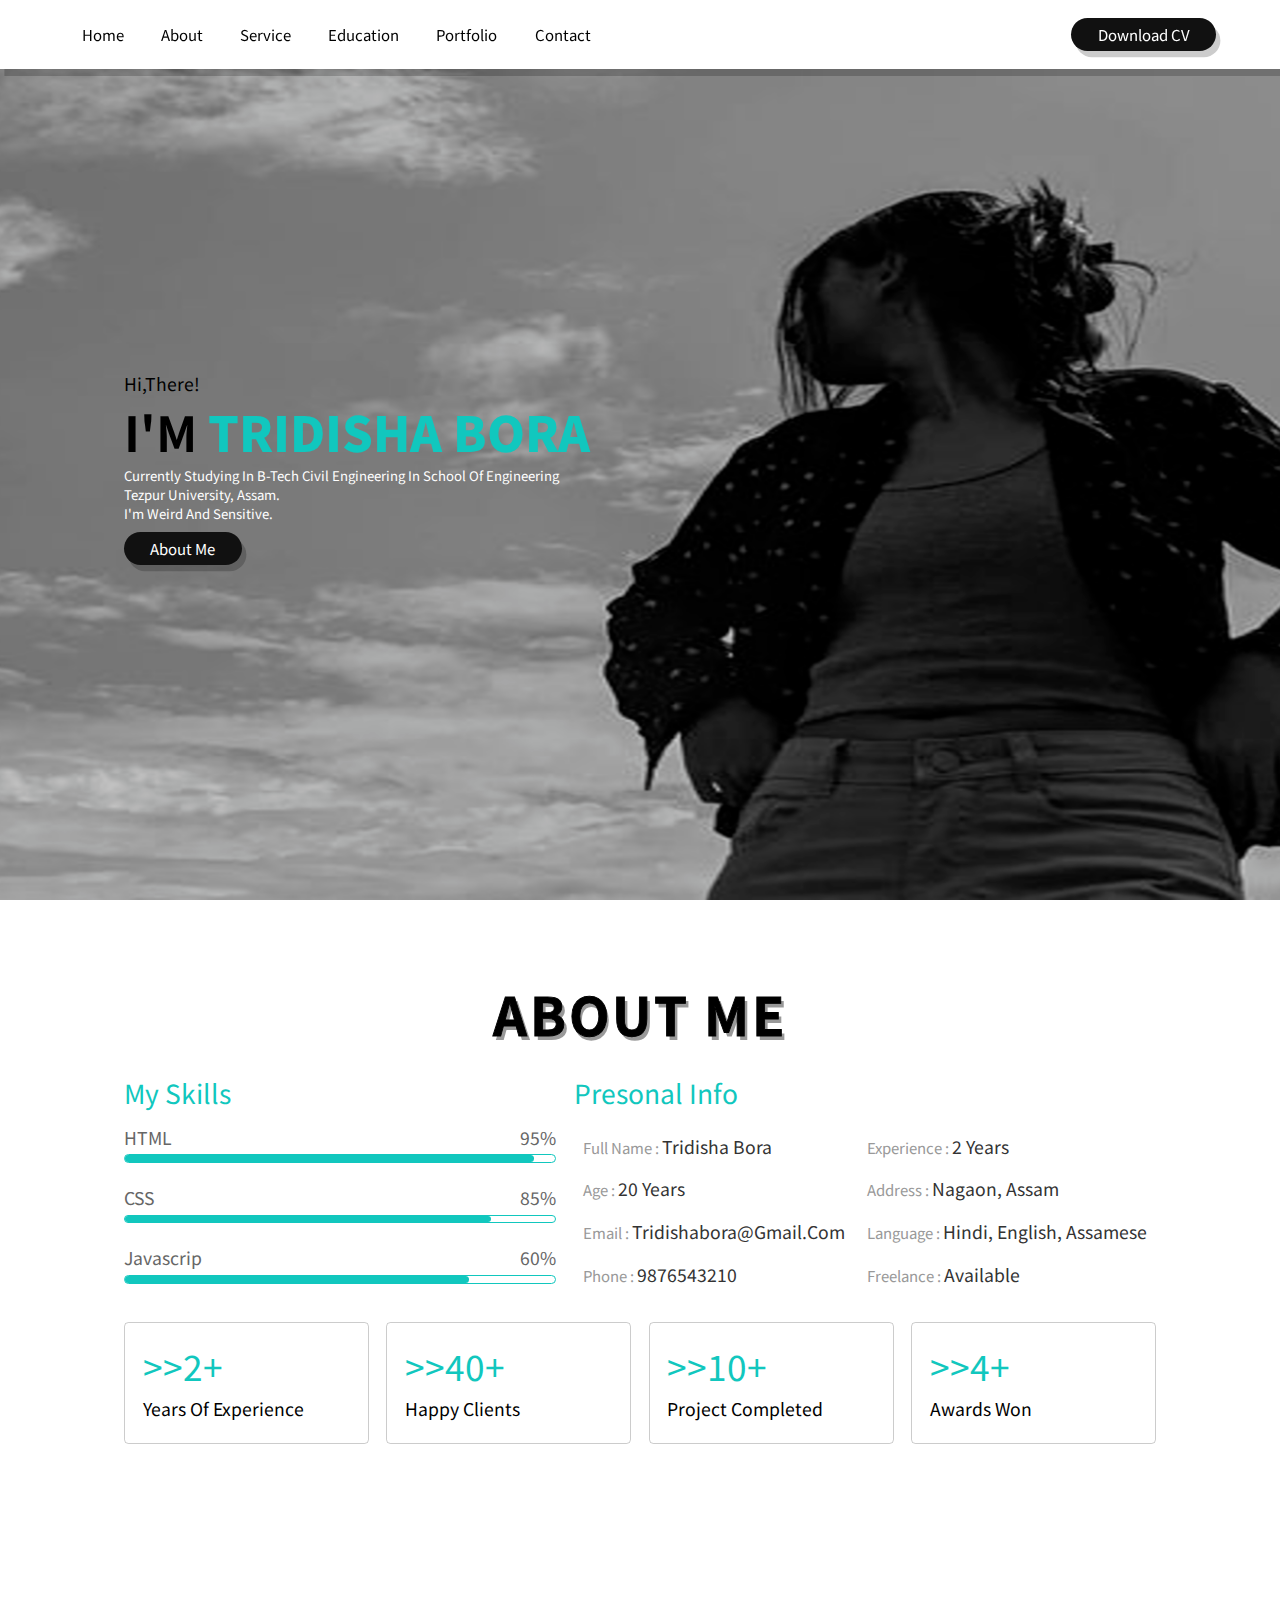
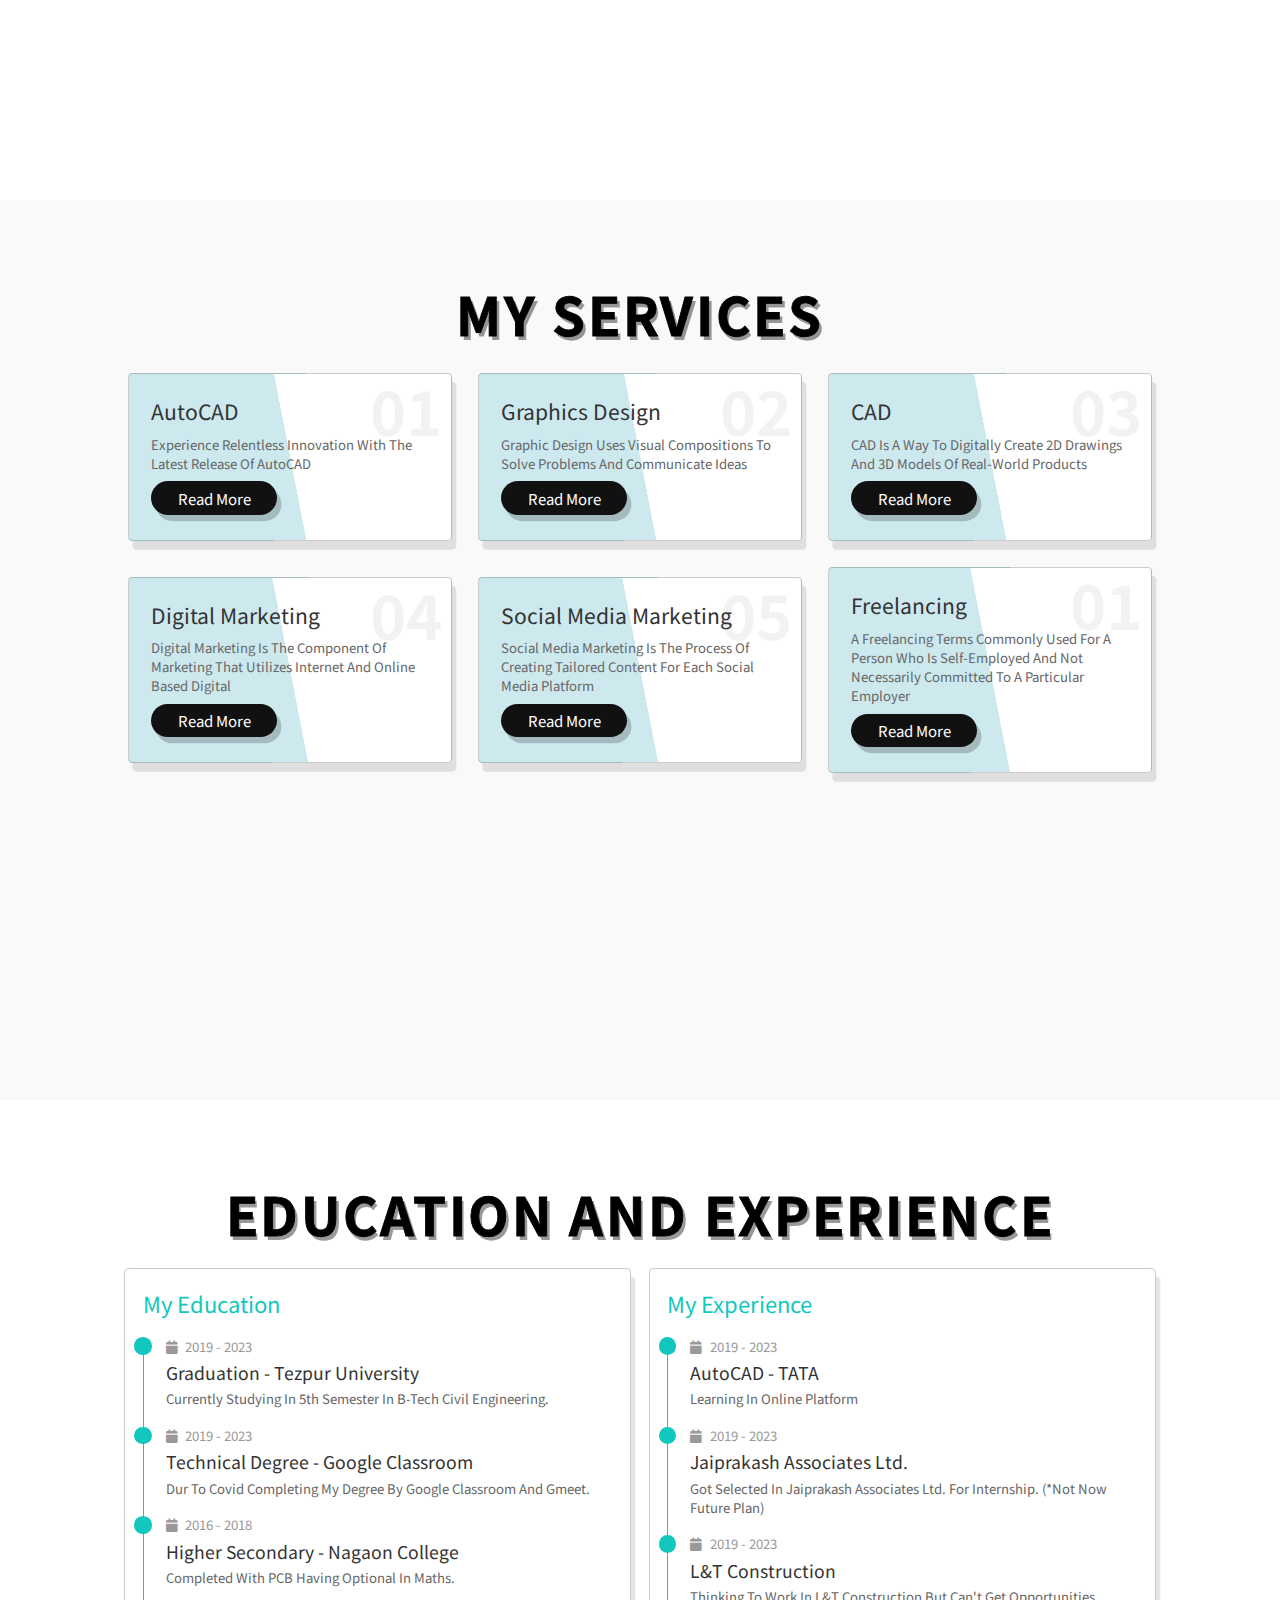
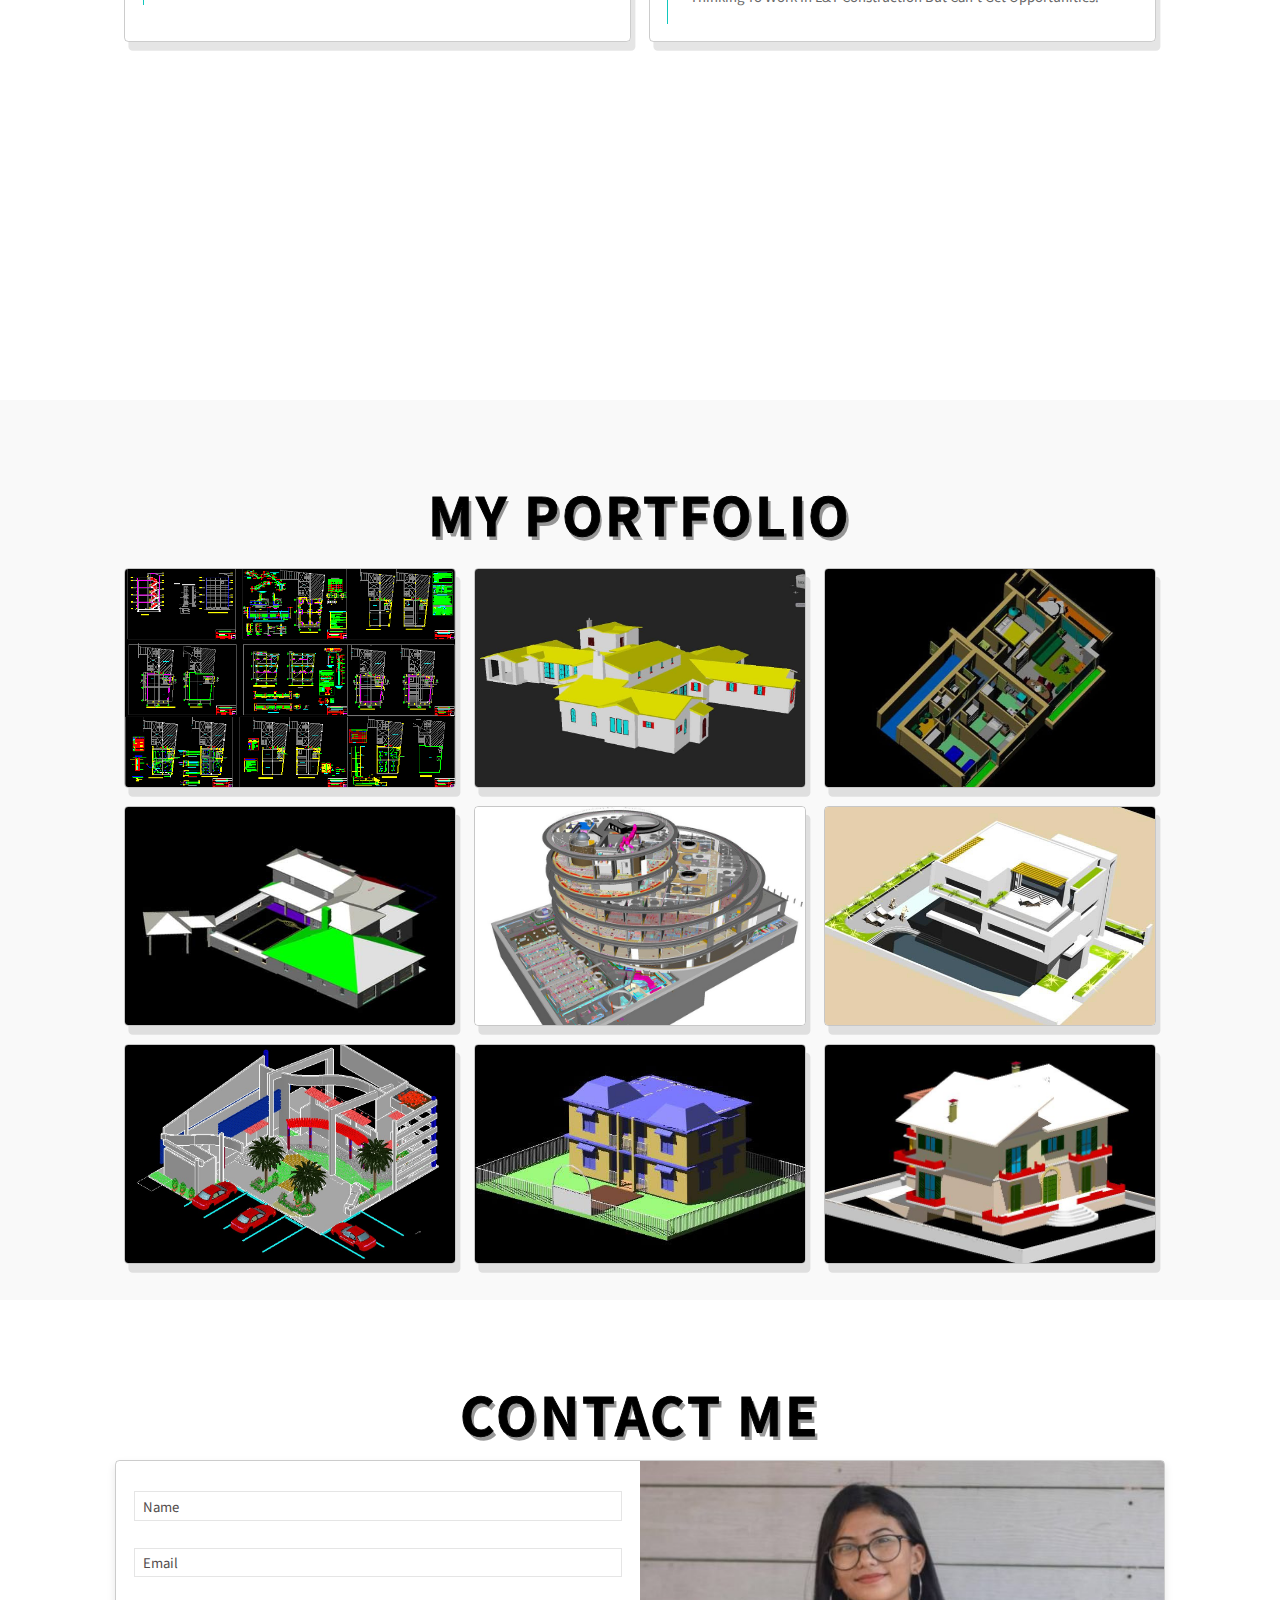
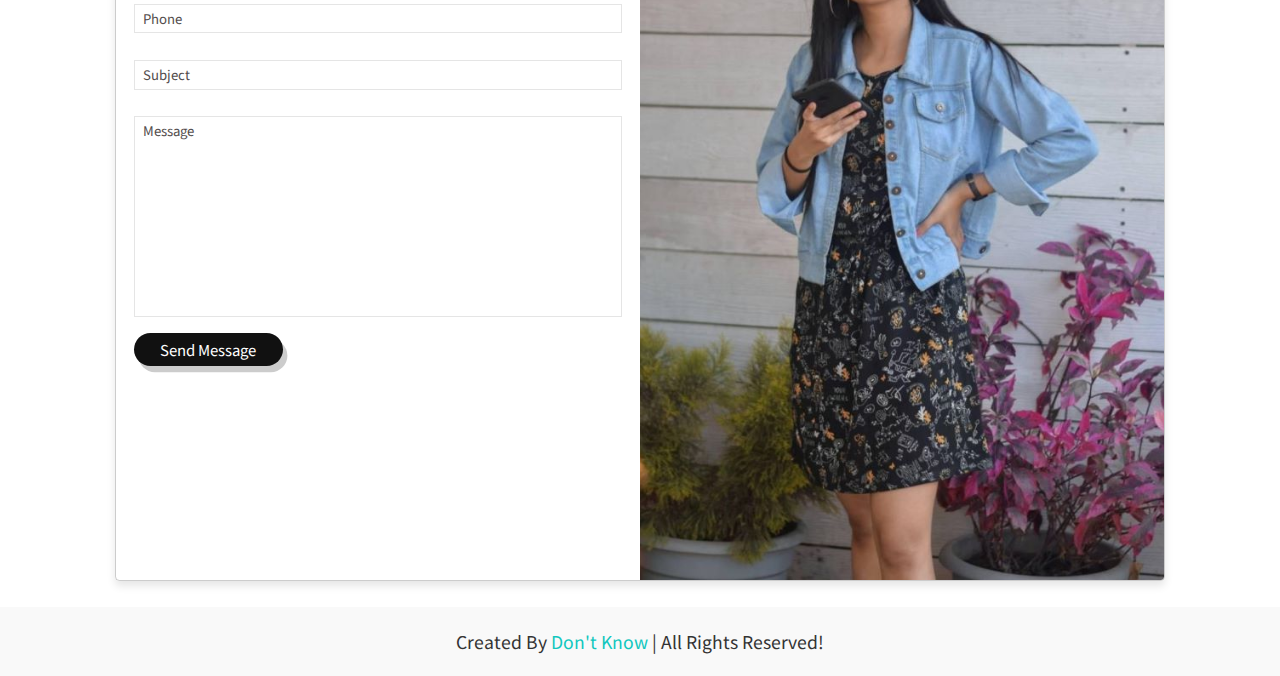
<file: index.html>
<!DOCTYPE html>
<html lang="en">
<head>
    <meta charset="UTF-8">
    <meta http-equiv="X-UA-Compatible" content="IE=edge">
    <meta name="viewport" content="width=device-width, initial-scale=1.0">
    <title>Tridisha</title>

    <!----font awesome cdn link-->
    <link rel="stylesheet" href="https://cdnjs.cloudflare.com/ajax/libs/font-awesome/5.15.3/css/all.min.css">

    <link rel="stylesheet" href="style.css">
</head>
<body>
    

    <!--header section start-->

    <header>
        <div id="menu" class="fas fa-bars"></div>

        <nav class="navbar">
            <a href="#home">home</a>
            <a href="#about">about</a>
            <a href="#service">service</a>
            <a href="#education">education</a>
            <a href="#portfolio">portfolio</a>
            <a href="#contact">contact</a>
        </nav>


        <a href="#" class="btn" >Download CV</a>

        <div class="scroll-bar"></div>
    </header>
    <!--header section end-->

<!----home section starts-->


<section class="home" id="home">

<div class="content">
    <h3 class="hello">hi,there!</h3>
    <h3 class="name">i'm <span>Tridisha Bora</span></h3>
    <p> Currently studying in B-tech Civil engineering in school of engineering Tezpur University, Assam. <br> I'm weird and sensitive. </p>
    <a href="#" class="btn">about me</a>
</div>

</section>




<!----home section end-->

<!-- about section starts  -->

<section class="about" id="about">

    <h1 class="heading">about me</h1>

    <div class="row">

        <div class="progress-bar">

            <h3 class="title">my skills</h3>

            <div class="progress">
                <h3>HTML <span>95%</span></h3>
                <div class="bar"><span></span></div>
            </div>
            <div class="progress">
                <h3>CSS <span>85%</span></h3>
                <div class="bar"><span></span></div>
            </div>
            <div class="progress">
                <h3>Javascrip <span>60%</span></h3>
                <div class="bar"><span></span></div>
            </div>

        </div>

        <div class="presonal-info">

            <h3 class="title">presonal info</h3>

            <div class="box-container">

                <div class="box">
                    <h3> <span> full name : </span> Tridisha Bora </h3>
                    <h3> <span> age : </span> 20 years </h3>
                    <h3> <span> email : </span> tridishabora@gmail.com </h3>
                    <h3> <span> phone : </span> 9876543210 </h3>
                </div>
                <div class="box">
                    <h3> <span> experience : </span> 2 years </h3>
                    <h3> <span> address : </span> Nagaon, Assam </h3>
                    <h3> <span> language : </span> hindi, english, Assamese </h3>
                    <h3> <span> freelance : </span> available </h3>
                </div>

            </div>

        </div>

    </div>

    <div class="counter">

        <div class="box">
            <h3>>>2+</h3>
            <p>years of experience</p>
        </div>
        <div class="box">
            <h3>>>40+</h3>
            <p>happy clients</p>
        </div>
        <div class="box">
            <h3>>>10+</h3>
            <p>project completed</p>
        </div>
        <div class="box">
            <h3>>>4+</h3>
            <p>awards won</p>
        </div>

    </div>

</section>

<!-- about section ends -->


<!------service section starts-->

<section class="service" id="service">

    <h1 class="heading">My services</h1>

    <div class="box-container">
        <div class="box">
            <span class="number">01</span>
            <h3>AutoCAD</h3>
            <p>Experience relentless innovation with the latest release of AutoCAD</p>

            <a href="#" class="btn">read more</a>
        </div>

        <div class="box">
            <span class="number">02</span>
            <h3>Graphics Design</h3>
            <p>Graphic design uses visual compositions to solve problems and communicate ideas</p>

            <a href="#" class="btn">read more</a>
        </div>

        <div class="box">
            <span class="number">03</span>
            <h3>CAD</h3>
            <p>CAD is a way to digitally create 2D drawings and 3D models of real-world products </p>

            <a href="#" class="btn">read more</a>
        </div>

        <div class="box">
            <span class="number">04</span>
            <h3>Digital Marketing</h3>
            <p>Digital marketing is the component of marketing that utilizes internet and online based digital</p>

            <a href="#" class="btn">read more</a>
        </div>

        <div class="box">
            <span class="number">05</span>
            <h3>Social Media Marketing</h3>
            <p>Social media marketing is the process of creating tailored content for each social media platform </p>

            <a href="#" class="btn">read more</a>
        </div>

        <div class="box">
            <span class="number">01</span>
            <h3>freelancing</h3>
            <p>a Freelancing terms commonly used for a person who is self-employed and not necessarily committed to a particular employer </p>

            <a href="#" class="btn">read more</a>
        </div>

    </div>



</section>


<!------service section end-->

<!------education section starts-->

<section class="education" id="education">

    <h1 class="heading">education and experience</h1>

    <div class="row">
        <div class="column">

            <h3 class="title">my education</h3>

            <div class="box">
                <div class="year"><i class="fas fa-calendar"></i> 2019 - 2023</div>
                <h3>graduation - Tezpur university</h3>
                <p>Currently studying in 5th semester in B-tech Civil engineering. </p>
            </div>
            <div class="box">
                <div class="year"><i class="fas fa-calendar"></i> 2019 - 2023</div>
                <h3>technical degree - Google classroom</h3>
                <p>Dur to covid completing my degree by google classroom and gmeet.</p>
            </div>
            <div class="box">
                <div class="year"><i class="fas fa-calendar"></i> 2016 - 2018</div>
                <h3> Higher Secondary - Nagaon College</h3>
                <p>completed with PCB having optional in Maths.</p>
            </div>

        </div>


        <div class="column">

            <h3 class="title">my experience</h3>

            <div class="box">
                <div class="year"><i class="fas fa-calendar"></i> 2019 - 2023</div>
                <h3>AutoCAD - TATA</h3>
                <p>learning in online platform </p>
            </div>
            <div class="box">
                <div class="year"><i class="fas fa-calendar"></i> 2019 - 2023</div>
                <h3>Jaiprakash Associates Ltd.</h3>
                <p>Got selected in Jaiprakash Associates Ltd. for internship. (*not now future plan)</p>
            </div>
            <div class="box">
                <div class="year"><i class="fas fa-calendar"></i> 2019 - 2023</div>
                <h3>L&T Construction</h3>
                <p>Thinking to work in L&T Construction but can't get opportunities. </p>
            </div>

        </div>
    </div>


</section>

<!------education section end-->

<!------portfolio section starts-->


<section class="portfolio" id="portfolio">

    <h1 class="heading">my portfolio</h1>

    <div class="box-container">

        <a href="#" class="box">
            <img src="autoc.gif" alt="">
            <div class="info">Project 01 (*dream)</div>
        </a>

        <a href="#" class="box">
            <img src="autoc1.jpg" alt="">
            <div class="info">Project 02 (*dream) </div>
        </a>

        <a href="#" class="box">
            <img src="autoc2.jpg" alt="">
            <div class="info">Project 03 (*dream)</div>
        </a >

        <a href="#" class="box">
            <img src="autoc3.jpg" alt="">
            <div class="info">Project 04 (*dream)</div>
        </a >

        <a href="#" class="box">
            <img src="a4.jpg" alt="">
            <div class="info">Project 05 (*dream)</div>
        </a >

        <a href="#" class="box">
            <img src="a9.jpg" alt="">
            <div class="info">Project 06 (*dream)</div>
        </a >

        <a href="#" class="box">
            <img src="a6.jpg" alt="">
            <div class="info">Project 07 (*dream)</div>
        </a >

        <a href="#" class="box">
            <img src="a7.jpg" alt="">
            <div class="info">Project 08 (*dream)</div>
        </a >

        <a href="#" class="box">
            <img src="a8.jpg" alt="">
            <div class="info">Project 09 (*dream)</div>
        </a>



    </div>

</section>



<!------portfolio section end-->


<!-----contact section starts-->

<section class="contact" id="contact">


    <h1 class="heading">contact me</h1>

    <div class="row">
        <form action="">
            <div class="inputbox">
                <input type="text" required>
                <label>name</label>
            </div>

            <div class="inputbox">
                <input type="email" required>
                <label>email</label>
            </div>

            <div class="inputbox">
                <input type="number" required>
                <label>phone</label>
            </div>

            <div class="inputbox">
                <input type="text" required>
                <label>subject</label>
            </div>

            <div class="inputbox">
                <textarea required name="" id="" cols="30" rows="10"></textarea>
                <label>message</label>
            </div>

            <input type="submit" value="send message" class="btn">
        </form>

        <div class="image">
            <img src="tridi.jpg" alt="">
        </div>


    </div>



</section>
<!-----contact section end-->

<!-----footer section starts----->

<div class="footer">
    Created by <a href="#">Don't know</a> | all rights reserved!
</div>
<!-----footer section end----->













    <script src="script.js"></script>



</body>
</html>
</file>
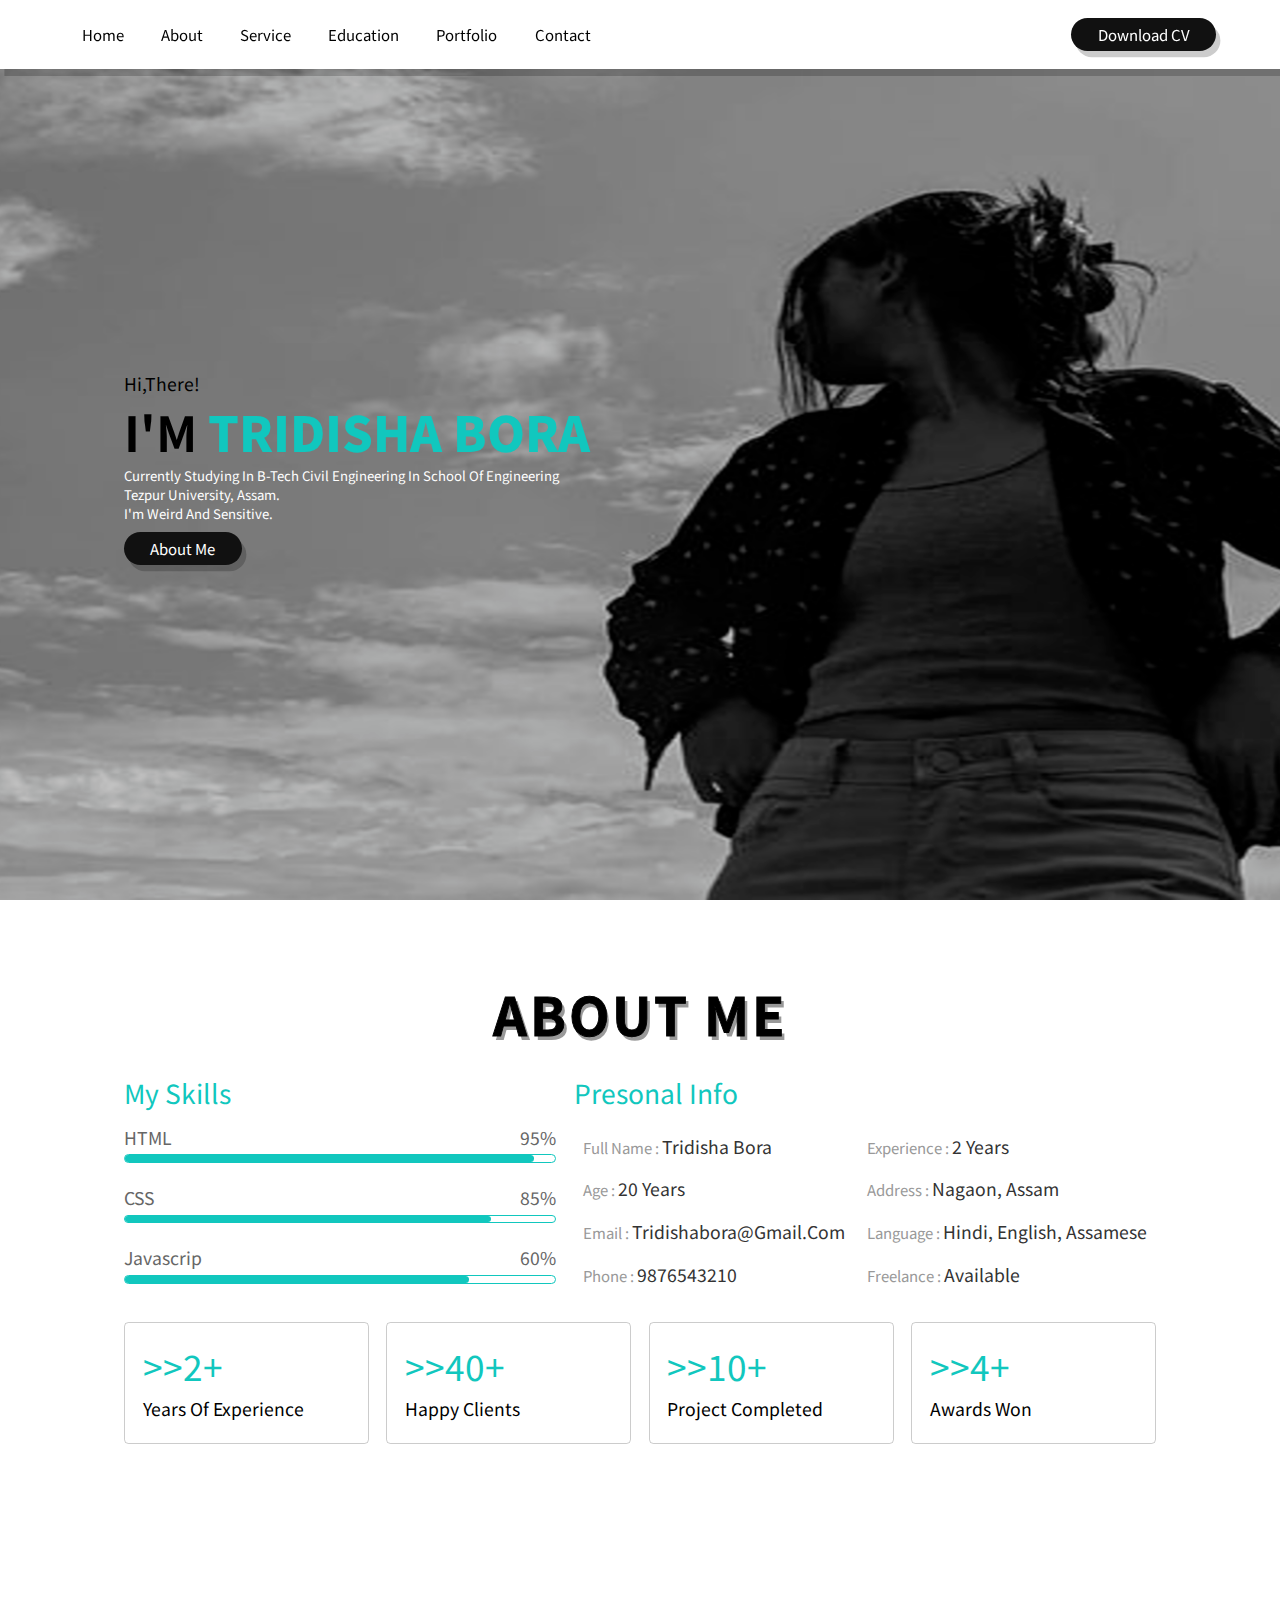
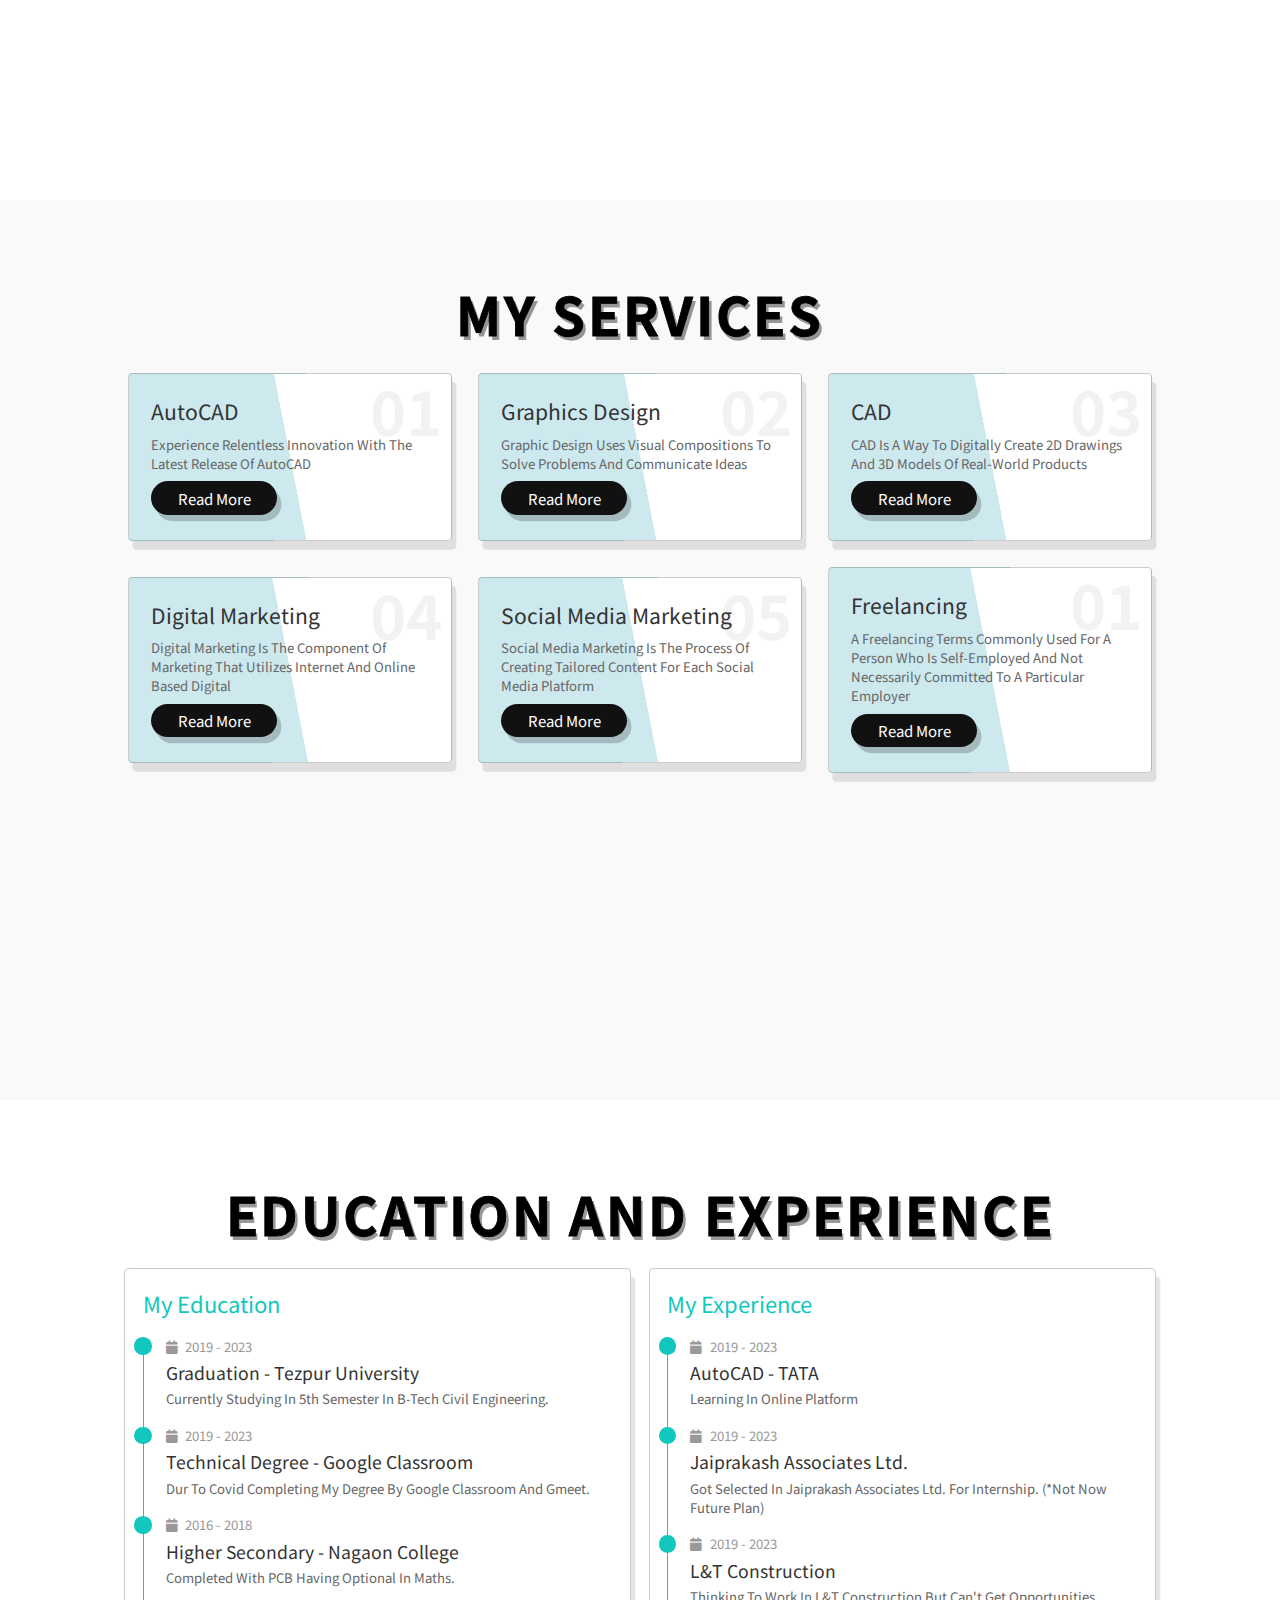
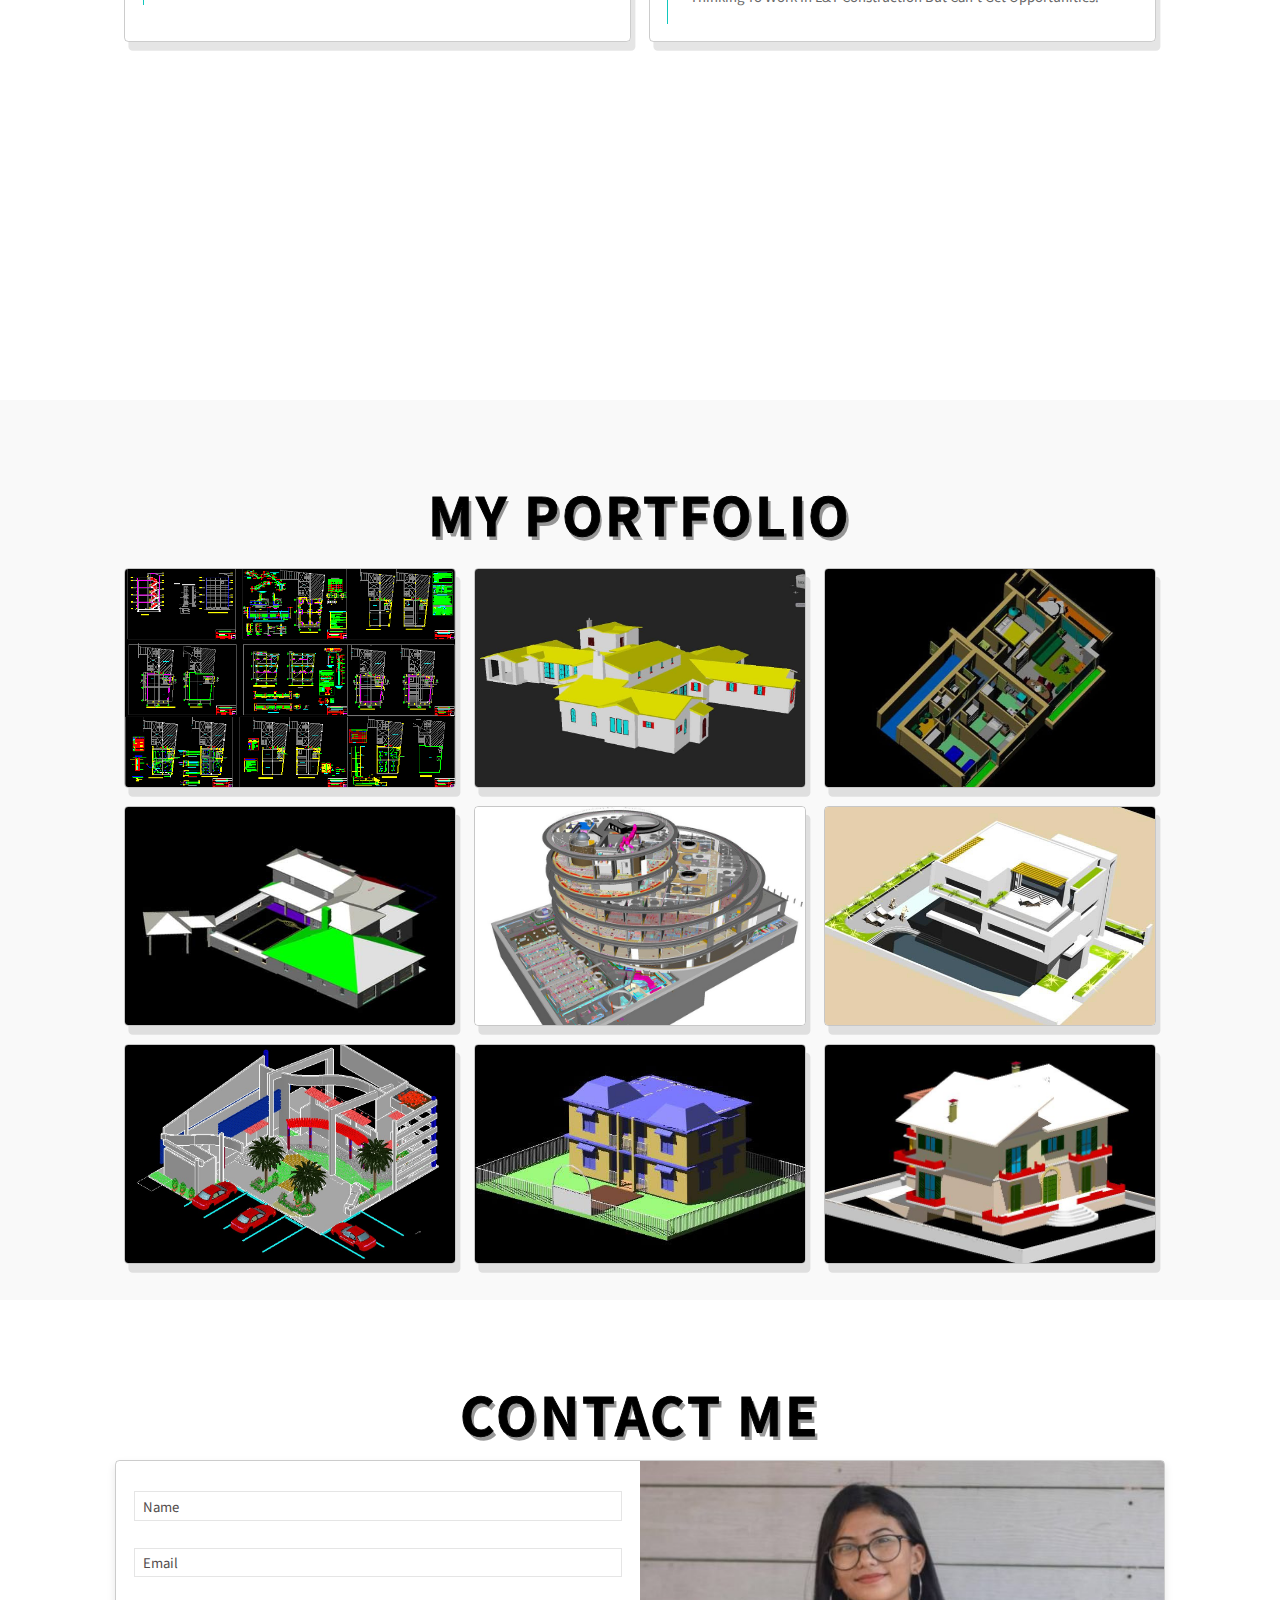
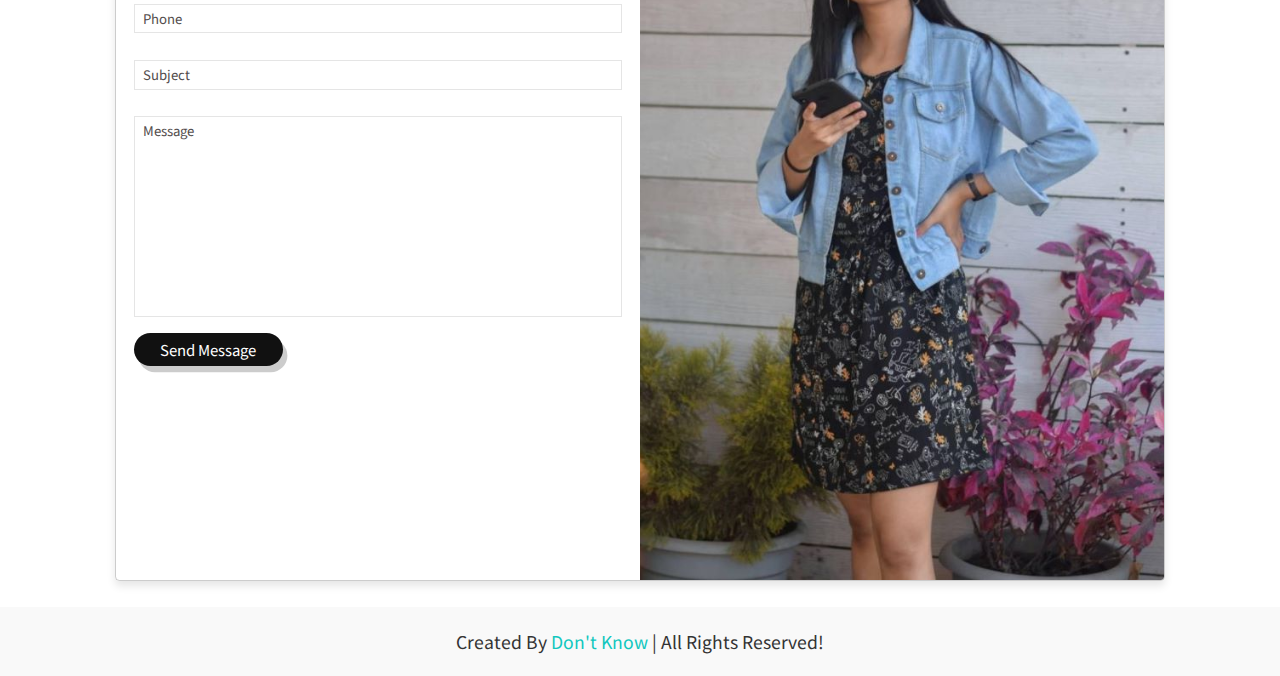
<file: main.html>
<!DOCTYPE html>
<html lang="en">
<head>
    <meta charset="UTF-8">
    <meta http-equiv="X-UA-Compatible" content="IE=edge">
    <meta name="viewport" content="width=device-width, initial-scale=1.0">
    <title>Tridisha</title>

    <!----font awesome cdn link-->
    <link rel="stylesheet" href="https://cdnjs.cloudflare.com/ajax/libs/font-awesome/5.15.3/css/all.min.css">

    <link rel="stylesheet" href="style.css">
</head>
<body>
    

    <!--header section start-->

    <header>
        <div id="menu" class="fas fa-bars"></div>

        <nav class="navbar">
            <a href="#home">home</a>
            <a href="#about">about</a>
            <a href="#service">service</a>
            <a href="#education">education</a>
            <a href="#portfolio">portfolio</a>
            <a href="#contact">contact</a>
        </nav>


        <a href="#" class="btn" >Download CV</a>

        <div class="scroll-bar"></div>
    </header>
    <!--header section end-->

<!----home section starts-->


<section class="home" id="home">

<div class="content">
    <h3 class="hello">hi,there!</h3>
    <h3 class="name">i'm <span>Tridisha Bora</span></h3>
    <p> Currently studying in B-tech Civil engineering in school of engineering Tezpur University, Assam. <br> I'm weird and sensitive. </p>
    <a href="#" class="btn">about me</a>
</div>

</section>




<!----home section end-->

<!-- about section starts  -->

<section class="about" id="about">

    <h1 class="heading">about me</h1>

    <div class="row">

        <div class="progress-bar">

            <h3 class="title">my skills</h3>

            <div class="progress">
                <h3>HTML <span>95%</span></h3>
                <div class="bar"><span></span></div>
            </div>
            <div class="progress">
                <h3>CSS <span>85%</span></h3>
                <div class="bar"><span></span></div>
            </div>
            <div class="progress">
                <h3>Javascrip <span>60%</span></h3>
                <div class="bar"><span></span></div>
            </div>

        </div>

        <div class="presonal-info">

            <h3 class="title">presonal info</h3>

            <div class="box-container">

                <div class="box">
                    <h3> <span> full name : </span> Tridisha Bora </h3>
                    <h3> <span> age : </span> 20 years </h3>
                    <h3> <span> email : </span> tridishabora@gmail.com </h3>
                    <h3> <span> phone : </span> 9876543210 </h3>
                </div>
                <div class="box">
                    <h3> <span> experience : </span> 2 years </h3>
                    <h3> <span> address : </span> Nagaon, Assam </h3>
                    <h3> <span> language : </span> hindi, english, Assamese </h3>
                    <h3> <span> freelance : </span> available </h3>
                </div>

            </div>

        </div>

    </div>

    <div class="counter">

        <div class="box">
            <h3>>>2+</h3>
            <p>years of experience</p>
        </div>
        <div class="box">
            <h3>>>40+</h3>
            <p>happy clients</p>
        </div>
        <div class="box">
            <h3>>>10+</h3>
            <p>project completed</p>
        </div>
        <div class="box">
            <h3>>>4+</h3>
            <p>awards won</p>
        </div>

    </div>

</section>

<!-- about section ends -->


<!------service section starts-->

<section class="service" id="service">

    <h1 class="heading">My services</h1>

    <div class="box-container">
        <div class="box">
            <span class="number">01</span>
            <h3>AutoCAD</h3>
            <p>Experience relentless innovation with the latest release of AutoCAD</p>

            <a href="#" class="btn">read more</a>
        </div>

        <div class="box">
            <span class="number">02</span>
            <h3>Graphics Design</h3>
            <p>Graphic design uses visual compositions to solve problems and communicate ideas</p>

            <a href="#" class="btn">read more</a>
        </div>

        <div class="box">
            <span class="number">03</span>
            <h3>CAD</h3>
            <p>CAD is a way to digitally create 2D drawings and 3D models of real-world products </p>

            <a href="#" class="btn">read more</a>
        </div>

        <div class="box">
            <span class="number">04</span>
            <h3>Digital Marketing</h3>
            <p>Digital marketing is the component of marketing that utilizes internet and online based digital</p>

            <a href="#" class="btn">read more</a>
        </div>

        <div class="box">
            <span class="number">05</span>
            <h3>Social Media Marketing</h3>
            <p>Social media marketing is the process of creating tailored content for each social media platform </p>

            <a href="#" class="btn">read more</a>
        </div>

        <div class="box">
            <span class="number">01</span>
            <h3>freelancing</h3>
            <p>a Freelancing terms commonly used for a person who is self-employed and not necessarily committed to a particular employer </p>

            <a href="#" class="btn">read more</a>
        </div>

    </div>



</section>


<!------service section end-->

<!------education section starts-->

<section class="education" id="education">

    <h1 class="heading">education and experience</h1>

    <div class="row">
        <div class="column">

            <h3 class="title">my education</h3>

            <div class="box">
                <div class="year"><i class="fas fa-calendar"></i> 2019 - 2023</div>
                <h3>graduation - Tezpur university</h3>
                <p>Currently studying in 5th semester in B-tech Civil engineering. </p>
            </div>
            <div class="box">
                <div class="year"><i class="fas fa-calendar"></i> 2019 - 2023</div>
                <h3>technical degree - Google classroom</h3>
                <p>Dur to covid completing my degree by google classroom and gmeet.</p>
            </div>
            <div class="box">
                <div class="year"><i class="fas fa-calendar"></i> 2016 - 2018</div>
                <h3> Higher Secondary - Nagaon College</h3>
                <p>completed with PCB having optional in Maths.</p>
            </div>

        </div>


        <div class="column">

            <h3 class="title">my experience</h3>

            <div class="box">
                <div class="year"><i class="fas fa-calendar"></i> 2019 - 2023</div>
                <h3>AutoCAD - TATA</h3>
                <p>learning in online platform </p>
            </div>
            <div class="box">
                <div class="year"><i class="fas fa-calendar"></i> 2019 - 2023</div>
                <h3>Jaiprakash Associates Ltd.</h3>
                <p>Got selected in Jaiprakash Associates Ltd. for internship. (*not now future plan)</p>
            </div>
            <div class="box">
                <div class="year"><i class="fas fa-calendar"></i> 2019 - 2023</div>
                <h3>L&T Construction</h3>
                <p>Thinking to work in L&T Construction but can't get opportunities. </p>
            </div>

        </div>
    </div>


</section>

<!------education section end-->

<!------portfolio section starts-->


<section class="portfolio" id="portfolio">

    <h1 class="heading">my portfolio</h1>

    <div class="box-container">

        <a href="#" class="box">
            <img src="autoc.gif" alt="">
            <div class="info">Project 01 (*dream)</div>
        </a>

        <a href="#" class="box">
            <img src="autoc1.jpg" alt="">
            <div class="info">Project 02 (*dream) </div>
        </a>

        <a href="#" class="box">
            <img src="autoc2.jpg" alt="">
            <div class="info">Project 03 (*dream)</div>
        </a >

        <a href="#" class="box">
            <img src="autoc3.jpg" alt="">
            <div class="info">Project 04 (*dream)</div>
        </a >

        <a href="#" class="box">
            <img src="a4.jpg" alt="">
            <div class="info">Project 05 (*dream)</div>
        </a >

        <a href="#" class="box">
            <img src="a9.jpg" alt="">
            <div class="info">Project 06 (*dream)</div>
        </a >

        <a href="#" class="box">
            <img src="a6.jpg" alt="">
            <div class="info">Project 07 (*dream)</div>
        </a >

        <a href="#" class="box">
            <img src="a7.jpg" alt="">
            <div class="info">Project 08 (*dream)</div>
        </a >

        <a href="#" class="box">
            <img src="a8.jpg" alt="">
            <div class="info">Project 09 (*dream)</div>
        </a>



    </div>

</section>



<!------portfolio section end-->


<!-----contact section starts-->

<section class="contact" id="contact">


    <h1 class="heading">contact me</h1>

    <div class="row">
        <form action="">
            <div class="inputbox">
                <input type="text" required>
                <label>name</label>
            </div>

            <div class="inputbox">
                <input type="email" required>
                <label>email</label>
            </div>

            <div class="inputbox">
                <input type="number" required>
                <label>phone</label>
            </div>

            <div class="inputbox">
                <input type="text" required>
                <label>subject</label>
            </div>

            <div class="inputbox">
                <textarea required name="" id="" cols="30" rows="10"></textarea>
                <label>message</label>
            </div>

            <input type="submit" value="send message" class="btn">
        </form>

        <div class="image">
            <img src="tridi.jpg" alt="">
        </div>


    </div>



</section>
<!-----contact section end-->

<!-----footer section starts----->

<div class="footer">
    Created by <a href="#">Don't know</a> | all rights reserved!
</div>
<!-----footer section end----->













    <script src="script.js"></script>



</body>
</html>
</file>
<file: style.css>
@import url('https://fonts.googleapis.com/css2?family=Noto+Sans+TC:wght@100;300;400;600&display=swap');

:root{
    --blue:rgb(17, 199, 190);
}


*{
    font-family: 'Noto Sans TC', sans-serif;
    margin: 0;
    padding: 0;
    outline: none;
    border: none;
    box-sizing: border-box;
    text-decoration: none;
    transition: all .2s linear;
    font-weight: normal;
    text-transform: capitalize;
}

*::selection{
    background: var(--blue);
    color: whitesmoke;
}

html{
    font-size: 62%;
    overflow-x: hidden;
}

section{
    min-height: 100vh;
    padding: 0 9%;
    padding-top: 7.5rem;
    padding-bottom: 3rem;
}

.btn{
    display: inline-block;
    border-radius: 5rem;
    background: rgb(17, 17, 17);
    color: white;
    box-shadow: 0.5rem 0.7rem rgba(0,0,0,0.2);
    padding: 0.7rem 3rem;
    position: relative;
    z-index: 0;
    overflow: hidden;
    font-size: 1.7rem;
}

.btn::before,
.btn::after{
    content: '';
    position: absolute;
    top: 0;
    height: 100%;
    width: 0%;
    background-color: var(--blue);
    z-index: -1;
    transition: 0.5s;
}
.btn::before{
    left: 0;
}
.btn::after{
    right: 0;
}

.btn:hover:before,
.btn:hover:after{
    width: 100%;
}

.heading{
    text-align: center;
    padding: 1rem;
    color: rgb(0, 0, 0);
    font-size: 6rem;
    -webkit-text-stroke: rgb(0, 0, 0) .1rem;
    text-shadow: 0.3rem .5rem rgba(0,0,0,0.4);
    font-weight: bolder;
    text-transform: uppercase;
    letter-spacing: .3rem;
}

header{
    position: fixed;
    top: 0;
    left: 0;
    z-index: 1000;
    width: 100%;
    background: rgb(255, 255, 255);
    padding: 2rem 5%;
    box-shadow: 0.5rem 0.8rem rgba(0,0,0,0.2);
    display: flex;
    align-items: center;
    justify-content: space-between;
}

header .navbar a{
    font-size: 1.7rem;
    margin: 2rem;
    color: black;
}

header .navbar a:hover{
    color: var(--blue);
}


#menu{
    font-size: 3rem;
    color: #444;
    cursor:pointer;
    display: none;
}

header .scroll-bar{
    position: absolute;
    top: 100%;
    left: 0;
    box-shadow: 0.5rem 1rem rgba(0,0,0,0.1);
    height: 0.8rem;
    background: var(--blue);
    width:0;
}


.home{
    display: flex;
    align-items: center;
    background: url(trish.png) no-repeat;
    background-size: cover;
    background-position: center;
}

.home .content{
    padding-left: 1rem;
}

.home .content .hello{
    font-size: 2rem;
    color: rgb(0, 0, 0);
}

.home .content .name{
    font-size: 5.5rem;
    color: rgb(0, 0, 0);
    font-weight: bolder;
    text-transform: uppercase;
}

.home .content .name span{
    color: var(--blue);
    font-weight: bolder;
    text-transform: uppercase;
}

.home .content p{
    max-width: 50rem;
    font-size: 1.5rem;
    color: rgb(255, 255, 255);
    padding-bottom: 1rem;
}


.about .row{
    display: flex;
    flex-wrap: wrap;

}
.about .row .title{
    font-size: 3rem;
    color: var(--blue);
    padding: .5rem 0;
}

.about .row  .progress-bar{
    flex:1 1 38rem;
    padding: 1rem;
}

.about .row  .progress-bar .progress{
    padding: 1rem 0;
}

.about .row  .progress-bar .progress h3{
display: flex;
justify-content: space-between;
color: #666;
font-size: 2rem;
}
.about .row  .progress-bar .progress .bar{
    height: 1rem;
    width: 100%;
    border: .2rem solid var(--blue);
    border-radius: 5rem;
    margin: .5rem 0;
}

.about .row  .progress-bar .progress .bar span{
    display: block;
    background: var(--blue);
    border-radius: 5rem;
    height: 100%;
}

.about .row  .progress-bar .progress:nth-child(2) .bar span{
    width: 95%;
}

.about .row  .progress-bar .progress:nth-child(3) .bar span{
    width: 85%;
}
.about .row  .progress-bar .progress:nth-child(4) .bar span{
    width: 80%;
}


.about .row  .presonal-info{
    flex:1 1 55rem;
    padding: 1rem;
}

.about .row  .presonal-info .box-container{
    display: flex;
    flex-wrap: wrap;
    justify-content: space-between;
}

.about .row  .presonal-info .box-container .box{
    padding: 1rem;
}

.about .row  .presonal-info .box-container .box h3{
    font-size: 2rem;
    color: #333;
    padding: 1rem 0;
}

.about .row  .presonal-info .box-container .box h3 span{
    color: #999;
    font-size: 1.7rem;

}

.about .counter{
    display: flex;
    flex-wrap: wrap;
}

.about .counter .box{
    margin: 1rem;
    padding: 2rem;
    border-radius: .5rem;
    border: .1rem solid rgba(0,0,0,0.2);
    flex: 1 1 20rem;
}

.about .counter .box h3{
    font-size: 4rem;
    color: var(--blue);
}

.about .counter .box p{
    font-size: 2rem;
    columns: #666;
    padding: .5rem 0;
}

.service{
    background:#f9f9f9 ;
}

.service .box-container{
    display: flex;
    align-items: center;
    justify-content: center;
    flex-wrap: wrap;
}

.service .box-container .box{
    border: .1rem solid rgba(0,0,0,0.2);
    border-radius: .5rem;
    box-shadow: 0.5rem 1rem rgba(0,0,0,0.1);
    margin: 1.5rem;
    padding: 2.5rem;
    background: linear-gradient(79deg,rgba(28, 170, 196, 0.2) 50%, #fff 50.1%);
    position: relative;
    z-index: 0;
    flex: 1 1 30rem;
}

.service .box-container .box .number{
 font-size: 7rem;
 color: rgba(0,0,0,0.05);
 position: absolute;
 top: -1rem;
 right: 1rem;
 z-index: -1;
 font-weight: bolder;   
}
.service .box-container .box:hover .number{
    font-size: 9rem;
}

.service .box-container .box h3{
    font-size: 2.4rem;
    color: #333;
}

.service .box-container .box p{
    font-size: 1.5rem;
    color: #666;
    padding: 1rem 0;
}


.education .row{
    display: flex;
    flex-wrap: wrap;

}

.education .row .column{
    flex: 1 1 40rem;
    margin: 1rem;
    padding: 2rem;
    border: .1rem solid rgba(0,0,0,0.2);
    box-shadow: 0.5rem 1rem rgba(0,0,0,0.1);
    border-radius: .5rem;
}

.education .row .column .title{
    color: var(--blue);
    font-size: 2.5rem;
    padding-bottom: 2rem;
}

.education .row .column .box{
    padding-left: 2.5rem;
    padding-bottom: 2rem;
    border-left: 0.2rem solid var(--blue);
    position: relative;

}

.education .row .column .box::before{
    content: '';
    position: absolute;
    top: .1rem ;
    left: -1.1rem;
    height: 2rem;
    width: 2rem;
    border-radius: 50%;
    background: var(--blue);
}

.education .row .column .box .year{
    font-size: 1.5rem;
    color: #999;
    padding-bottom: .5rem;
}

.education .row .column .box .year i{
    padding-right: .5rem;
}

.education .row .column .box h3{
    color: #333;
    font-size: 2rem;
} 

.education .row .column .box p{
    color: #666;
    font-size: 1.5rem;
    padding-top: .5rem;
} 

.portfolio{
    background: #f9f9f9;
}

.portfolio .box-container{
    display: flex;
    align-items: center;
    justify-content: center;
    flex-wrap: wrap;
}

.portfolio .box-container .box{
    margin: 1rem;
    height: 25rem;
    flex: 1 1 30rem;
    border-radius: .5rem;
    border: .1rem solid rgba(0,0,0,0.2);
    box-shadow: 0.5rem 1rem rgba(0,0,0,0.1);
    overflow: hidden;
    position: relative;
}

.portfolio .box-container .box img{
    height: 100%;
    width: 100%;
    object-fit: cover;
}

.portfolio .box-container .box .info{
    position: absolute;
    top: -100%;
    left: 0;
    background: rgba(6, 122, 113, 0.8);
    color: #fff;
    height: 100%;
    width: 100%;
    display: flex;
    align-items: center;
    justify-content: center;
    text-transform: uppercase;
    font-size: 3.5rem;
    
}

.portfolio .box-container .box:hover .info{
    top: 0;
}

.portfolio .box-container .box:hover img{
    transform: scale(1.2);
}


.contact .row{
    display: flex;
    border-radius: .5rem;
    overflow: hidden;
    box-shadow: 0 .5rem 1rem rgba(0,0,0,0.1);
    border: 0.1rem solid rgba(0,0,0,0.2);
}

.contact .row form{
    padding: 2rem;
    flex: 1 1 40rem;
}

.contact .row .image{
    flex: 1 1 40rem;
}


.contact .row .image img{
    height: 100%;
    width: 100%;
    object-fit: cover;
}

.contact .row form .inputbox{
    position: relative;
}


.contact .row form .inputbox input, .contact .row form .inputbox textarea{
    width: 100%;
    padding: .5rem 1rem;
    margin: 1.5rem 0;
    font-size: 1.5rem;
    color: #333;
    border: .1rem solid green;
    text-transform: none;
    resize: none;
}

.contact .row form .inputbox label{
    position: absolute;
    top: 2.1rem;
    left: 1rem;
    font-size: 1.5rem;
    color: rgb(82, 76, 76);
}

.contact .row form .inputbox input:invalid,
 .contact .row form .inputbox textarea:invalid{
     border-color: rgba(0,0,0,0.1);
 }

 .contact .row form .inputbox input:valid ~ label,
 .contact .row form .inputbox textarea:valid ~ label,
 .contact .row form .inputbox input:focus ~ label,
 .contact .row form .inputbox textarea:focus ~ label{
    top: -.6rem;
    left: 0;
    color: var(--blue);
    font-size: 1.3rem;
 }

 .contact .row form .btn:hover{
    background: var(--blue);
    cursor: pointer;
 }


 .footer{
     background: #f9f9f9;
     color: #333;
     font-size: 2rem;
     padding: 2.5rem 1rem;
     text-align: center;

 }

 .footer a{
     color: var(--blue);
 }
 .footer a:hover{
     text-decoration: underline;
 }






































@media (max-width:1300px){
    html{
        font-size: 55%;
        
    }
}

@media (max-width:991px){

    section{
        padding: 0 3%;
        padding-top: 7.5rem;
        padding-bottom: 3rem;
    }

}

@media(max-width:900px){
    #menu{
        display: block;
    }
    header .navbar{
        position: absolute;
        top: 100%;
        left: -100%;
        background: #fff;
        height: calc(100vh - 100%);
        padding: 2rem;
        border-top:.1rem solid rgba(0,0,0,0.2);
        width: 50%;
       
    }

   header .navbar.nav-toggle{
       left: 0%;
   } 

    header .navbar a{
        font-size: 2rem;
        display: block;
        margin: 1.5rem 0;
        text-align: center;
    }
    .fa-times{
        transform:rotate(180deg);
    }

    .home{
        background-position: left;
    }

    .home .content .name{
        font-size: 3.5rem;
    }

    .contact .row .image{
        display: none;
    }

}

@media(max-width:500px){
    html{
        font-size: 50%;
        overflow-x: hidden;
    }

    .heading{
        font-size: 4.5rem;
    }

    header .navbar{
        width: 70%;
    }
}
</file>
